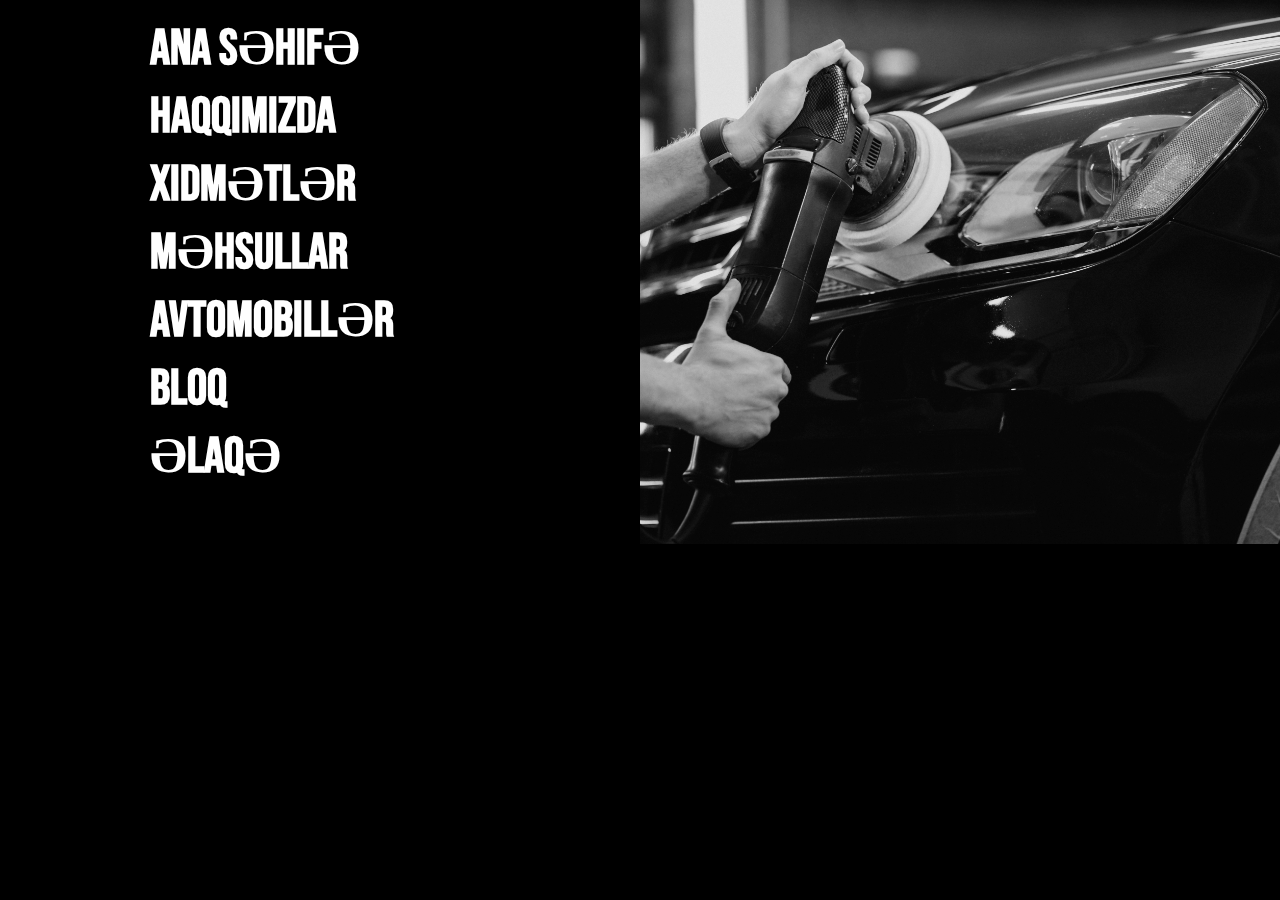
<file: myClean/menu.html>
<!DOCTYPE html>
<html lang="en">
  <head>
    <meta charset="UTF-8" />
    <meta name="viewport" content="width=device-width, initial-scale=1.0" />
    <title>Document</title>
    <link
      rel="stylesheet"
      href="https://cdnjs.cloudflare.com/ajax/libs/font-awesome/6.5.2/css/all.min.css"
      integrity="sha512-SnH5WK+bZxgPHs44uWIX+LLJAJ9/2PkPKZ5QiAj6Ta86w+fsb2TkcmfRyVX3pBnMFcV7oQPJkl9QevSCWr3W6A=="
      crossorigin="anonymous"
      referrerpolicy="no-referrer"
    />
    <link rel="preconnect" href="https://fonts.googleapis.com" />
    <link rel="preconnect" href="https://fonts.gstatic.com" crossorigin />
    <link
      href="https://fonts.googleapis.com/css2?family=Bebas+Neue&display=swap"
      rel="stylesheet"
    />
    <link rel="stylesheet" href="./assets/css/style.css" />
    <link rel="stylesheet" href="./assets/css/menu.css" />
  </head>
  <body>
    <main>
      <section class="menu">
        <div class="container">
          <a href="./index.html">
            <i class="fa-solid fa-angle-left"></i>
          </a>

          <ul class="menu__list">
            <li><a href="./index.html">Ana səhifə</a></li>
            <li><a href="./about.html">Haqqımızda</a></li>
            <li><a href="./services.html">Xidmətlər</a></li>
            <li><a href="./products.html">Məhsullar</a></li>
            <li><a href="./cars.html">AvtomoBillər</a></li>
            <li><a href="./blog.html">Bloq</a></li>
            <li><a href="./contact.html">Əlaqə</a></li>
          </ul>
          <ul class="language">
            <li><a href="#">Eng</a></li>
            <li><a href="#">AZ</a></li>
            <li><a href="#">RU</a></li>
          </ul>
        </div>
        <div class="menu__right">
          <img src="./assets/img/car__menu.jpeg" alt="" />
        </div>
      </section>
    </main>
  </body>
</html>
</file>
<file: myClean/assets/css/style.css>
*,
*::before,
*::after {
  margin: 0;
  padding: 0;
  box-sizing: border-box;
  border: 0;
}

:root {
  --color-white: #fff;
  --color-black: #000;
}

html {
  font-size: 62.5%;
}

body {
  background-color: var(--color-black);
}
.container {
  max-width: 1170px;
  width: 100%;
  margin: 0 auto;
}

a {
  text-decoration: none;
  color: var(--color-white);
}

/* p {
  color: var(--color-white);
} */
</file>
<file: myClean/assets/css/menu.css>
*,
*::before,
*::after {
  margin: 0;
  padding: 0;
  box-sizing: border-box;
  border: 0;
}

html {
  font-size: 62.5%;
}

.menu {
  display: flex;
  flex-direction: row;
  justify-content: space-between;
  width: 100vw;
}
/* .menu > .container {
  margin: 5rem 10rem 5rem 13.5rem;
} */

.menu a > i {
  padding: 4rem;
}

.menu__right,
.menu > .container {
  width: 50%;
}

.menu__right img {
  width: 100%;
  height: 100%;
  object-fit: cover;
  filter: grayscale(100%);
}

.menu__list {
  display: flex;
  flex-direction: column;
  justify-content: space-between;
  gap: 3.5rem;
  padding-left: 15rem;
  padding-bottom: 7rem;
}

.menu > .container a {
  text-transform: uppercase;
  font-family: Bebas Neue;
  font-size: 5rem;
  font-weight: 700;
  line-height: 3.2rem;
  text-align: left;
}

.language {
  display: none;
}

.menu__list > li > a:hover,
.container i:hover {
  color: #fdce00;
}

@media screen and (max-width: 32rem) {
  .menu > .container a {
    font-size: 2.2rem;
    font-weight: 700;
    line-height: 2.6rem;
    text-align: left;
  }

  .menu__right,
  .menu > .container {
    width: 100%;
  }

  .menu__right {
    display: none;
  }
  .language {
    display: flex;
    flex-direction: row;
    gap: 5rem;
    padding-left: 10rem;
    padding-bottom: 5rem;
  }
  .language a {
    font-family: Poppins;
    font-size: 1.8rem;
    font-weight: 400;
    line-height: 1.6rem;
    letter-spacing: 0.005em;
    text-align: left;
  }
}
</file>
